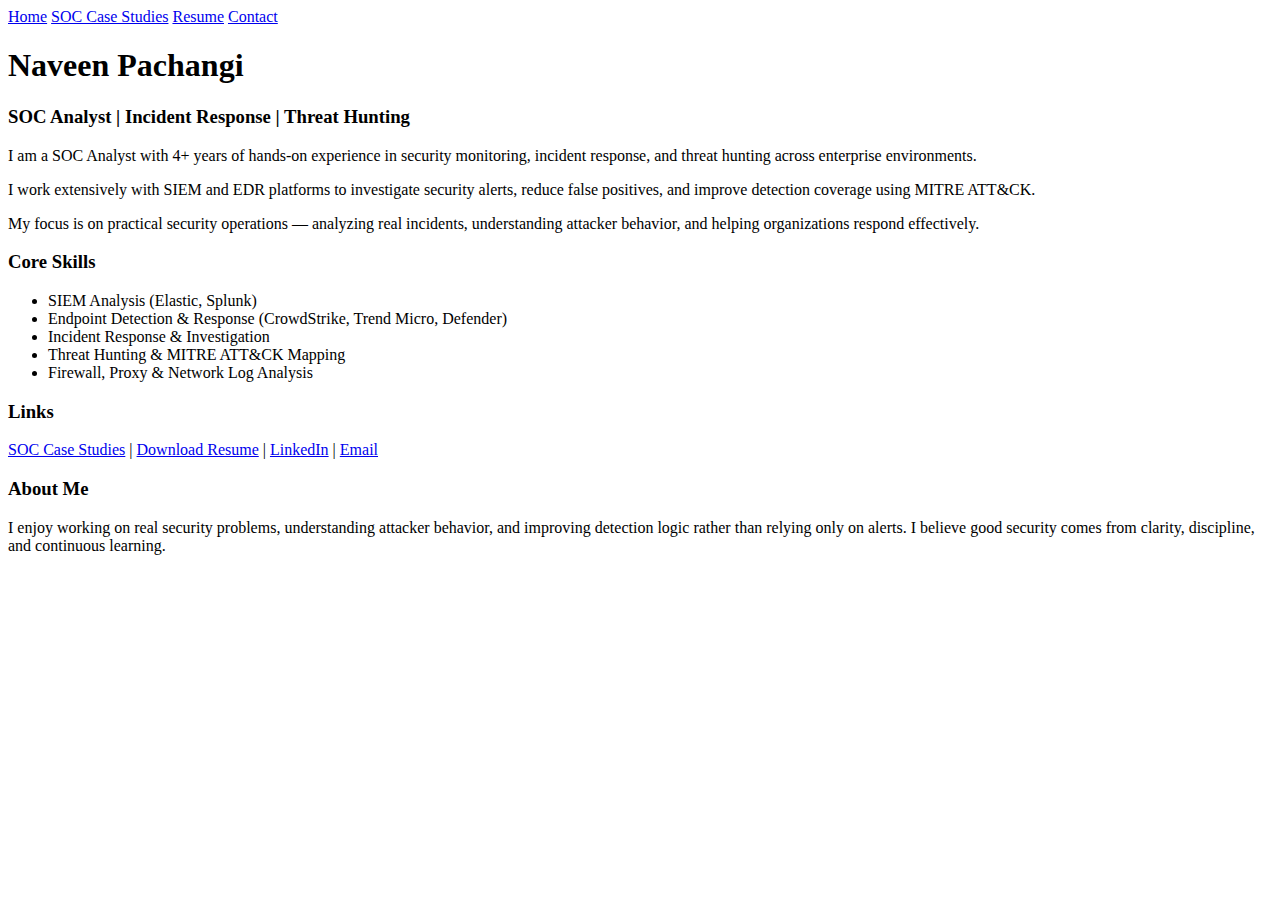
<file: index.html>
<nav>
  <a href="index.html">Home</a>
  <a href="projects.html">SOC Case Studies</a>
  <a href="Naveen_Pachangi_SOC_Analyst.pdf" target="_blank">Resume</a>
  <a href="mailto:naveenpachangi666@gmail.com">Contact</a>
</nav>

<body>

  <h1>Naveen Pachangi</h1>
  <h3>SOC Analyst | Incident Response | Threat Hunting</h3>

  <p>
    I am a SOC Analyst with 4+ years of hands-on experience in security monitoring,
    incident response, and threat hunting across enterprise environments.
  </p>

  <p>
    I work extensively with SIEM and EDR platforms to investigate security alerts,
    reduce false positives, and improve detection coverage using MITRE ATT&CK.
  </p>

  <p>
    My focus is on practical security operations — analyzing real incidents,
    understanding attacker behavior, and helping organizations respond effectively.
  </p>

  <h3>Core Skills</h3>
  <ul>
    <li>SIEM Analysis (Elastic, Splunk)</li>
    <li>Endpoint Detection & Response (CrowdStrike, Trend Micro, Defender)</li>
    <li>Incident Response & Investigation</li>
    <li>Threat Hunting & MITRE ATT&CK Mapping</li>
    <li>Firewall, Proxy & Network Log Analysis</li>
  </ul>

  <h3>Links</h3>
<p>
  <a href="projects.html">SOC Case Studies</a> |
   <a href="Resume.pdf" target="_blank">Download Resume</a> |
  <a href="https://www.linkedin.com/in/naveenpachangi6" target="_blank">LinkedIn</a> |
  <a href="mailto:naveenpachangi666@gmail.com">Email</a>
</p>
<h3>About Me</h3>
<p>
  I enjoy working on real security problems, understanding attacker behavior,
  and improving detection logic rather than relying only on alerts.
  I believe good security comes from clarity, discipline, and continuous learning.
</p>

</body>
</file>
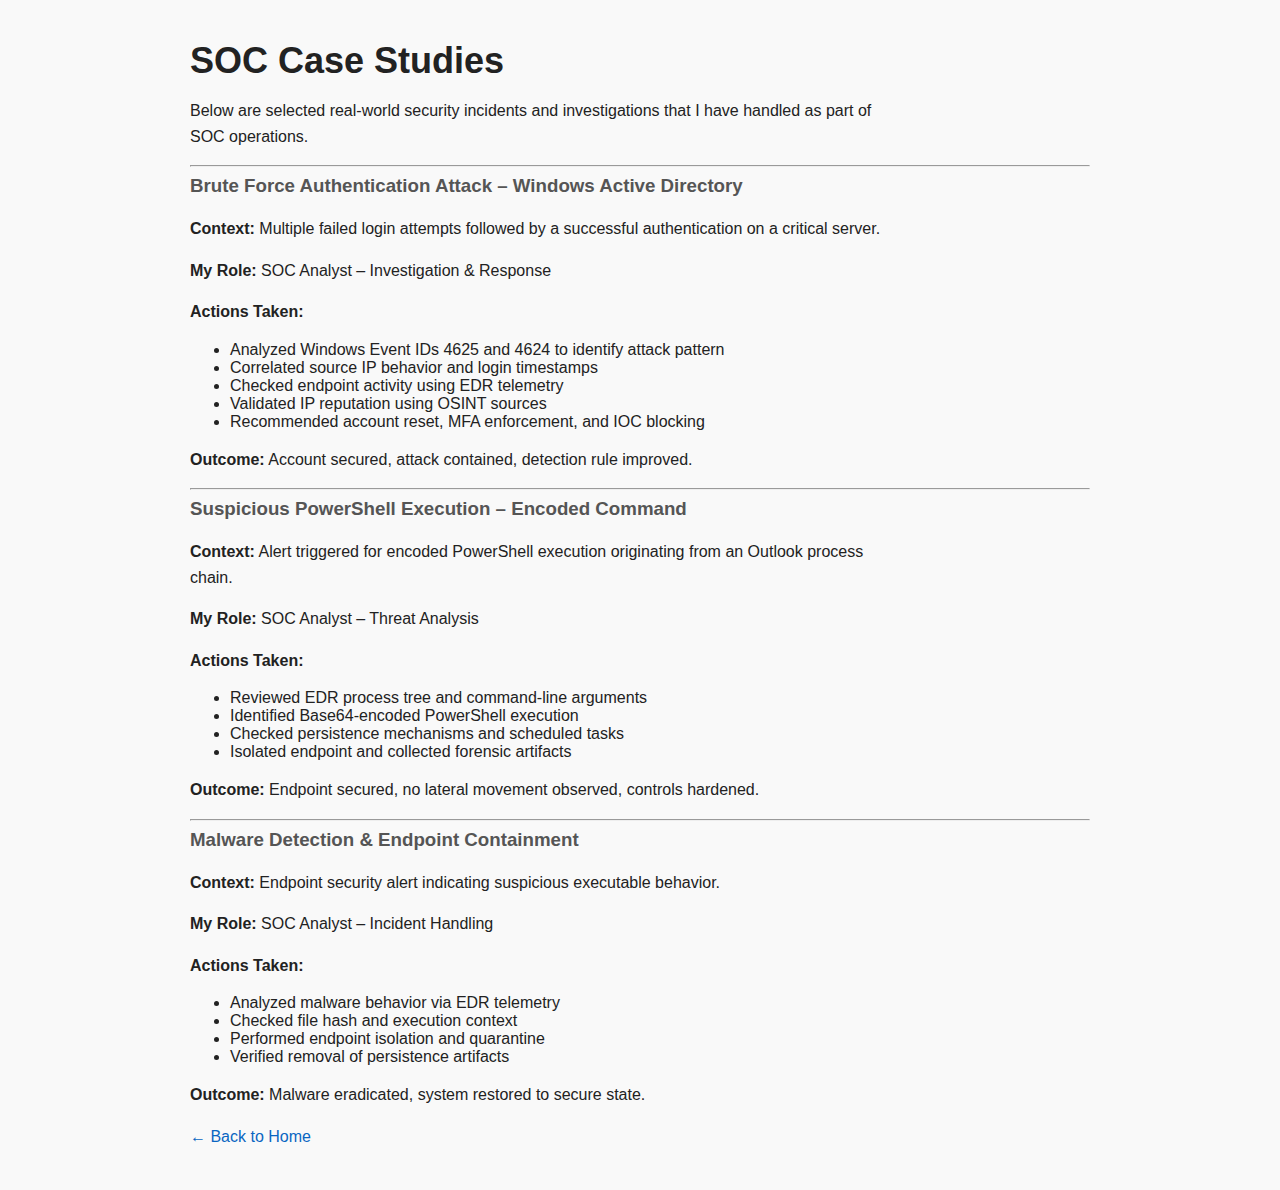
<file: projects.html>
<!DOCTYPE html>
<html lang="en">
<head>
  <meta charset="UTF-8">
  <title>SOC Case Studies | Naveen Pachangi</title>
  <meta name="viewport" content="width=device-width, initial-scale=1.0">
  <link rel="stylesheet" href="style.css">
</head>

<body>

  <h1>SOC Case Studies</h1>
  <p>
    Below are selected real-world security incidents and investigations
    that I have handled as part of SOC operations.
  </p>

  <hr>

  <h3>Brute Force Authentication Attack – Windows Active Directory</h3>
  <p><strong>Context:</strong> Multiple failed login attempts followed by a successful authentication on a critical server.</p>

  <p><strong>My Role:</strong> SOC Analyst – Investigation & Response</p>

  <p><strong>Actions Taken:</strong></p>
  <ul>
    <li>Analyzed Windows Event IDs 4625 and 4624 to identify attack pattern</li>
    <li>Correlated source IP behavior and login timestamps</li>
    <li>Checked endpoint activity using EDR telemetry</li>
    <li>Validated IP reputation using OSINT sources</li>
    <li>Recommended account reset, MFA enforcement, and IOC blocking</li>
  </ul>

  <p><strong>Outcome:</strong> Account secured, attack contained, detection rule improved.</p>

  <hr>

  <h3>Suspicious PowerShell Execution – Encoded Command</h3>
  <p><strong>Context:</strong> Alert triggered for encoded PowerShell execution originating from an Outlook process chain.</p>

  <p><strong>My Role:</strong> SOC Analyst – Threat Analysis</p>

  <p><strong>Actions Taken:</strong></p>
  <ul>
    <li>Reviewed EDR process tree and command-line arguments</li>
    <li>Identified Base64-encoded PowerShell execution</li>
    <li>Checked persistence mechanisms and scheduled tasks</li>
    <li>Isolated endpoint and collected forensic artifacts</li>
  </ul>

  <p><strong>Outcome:</strong> Endpoint secured, no lateral movement observed, controls hardened.</p>

  <hr>

  <h3>Malware Detection & Endpoint Containment</h3>
  <p><strong>Context:</strong> Endpoint security alert indicating suspicious executable behavior.</p>

  <p><strong>My Role:</strong> SOC Analyst – Incident Handling</p>

  <p><strong>Actions Taken:</strong></p>
  <ul>
    <li>Analyzed malware behavior via EDR telemetry</li>
    <li>Checked file hash and execution context</li>
    <li>Performed endpoint isolation and quarantine</li>
    <li>Verified removal of persistence artifacts</li>
  </ul>

  <p><strong>Outcome:</strong> Malware eradicated, system restored to secure state.</p>

  <p>
    <a href="index.html">← Back to Home</a>
  </p>

</body>
</html>
</file>
<file: style.css>
body {
  font-family: Arial, Helvetica, sans-serif;
  margin: 40px auto;
  max-width: 900px;
  background-color: #f9f9f9;
  color: #222;
}


h1 {
  font-size: 36px;
  margin-bottom: 5px;
}

h3 {
  color: #555;
  margin-top: 0;
}

p {
  max-width: 700px;
  line-height: 1.6;
}

a {
  color: #0a66c2;
  text-decoration: none;
}

a:hover {
  text-decoration: underline;
}
nav {
  margin-bottom: 30px;
}

nav a {
  margin-right: 15px;
  font-weight: bold;
}

/* FORCE banner cover */
.header {
  width: 100%;
  height: 260px;
  background-image: url("cover.jpg");
  background-size: cover;
  background-position: center;
  border-radius: 10px;
  position: relative;
  margin-bottom: 90px;
}


/* Profile wrapper */
.profile-wrapper {
  position: absolute;
  bottom: -60px;
  left: 40px;
  width: 120px;
  height: 120px;
  border-radius: 50%;
  background: #fff;
  display: flex;
  align-items: center;
  justify-content: center;
}

/* Profile image */
.profile-wrapper img {
  width: 110px;
  height: 110px;
  border-radius: 50%;
  object-fit: cover;
}
</file>
